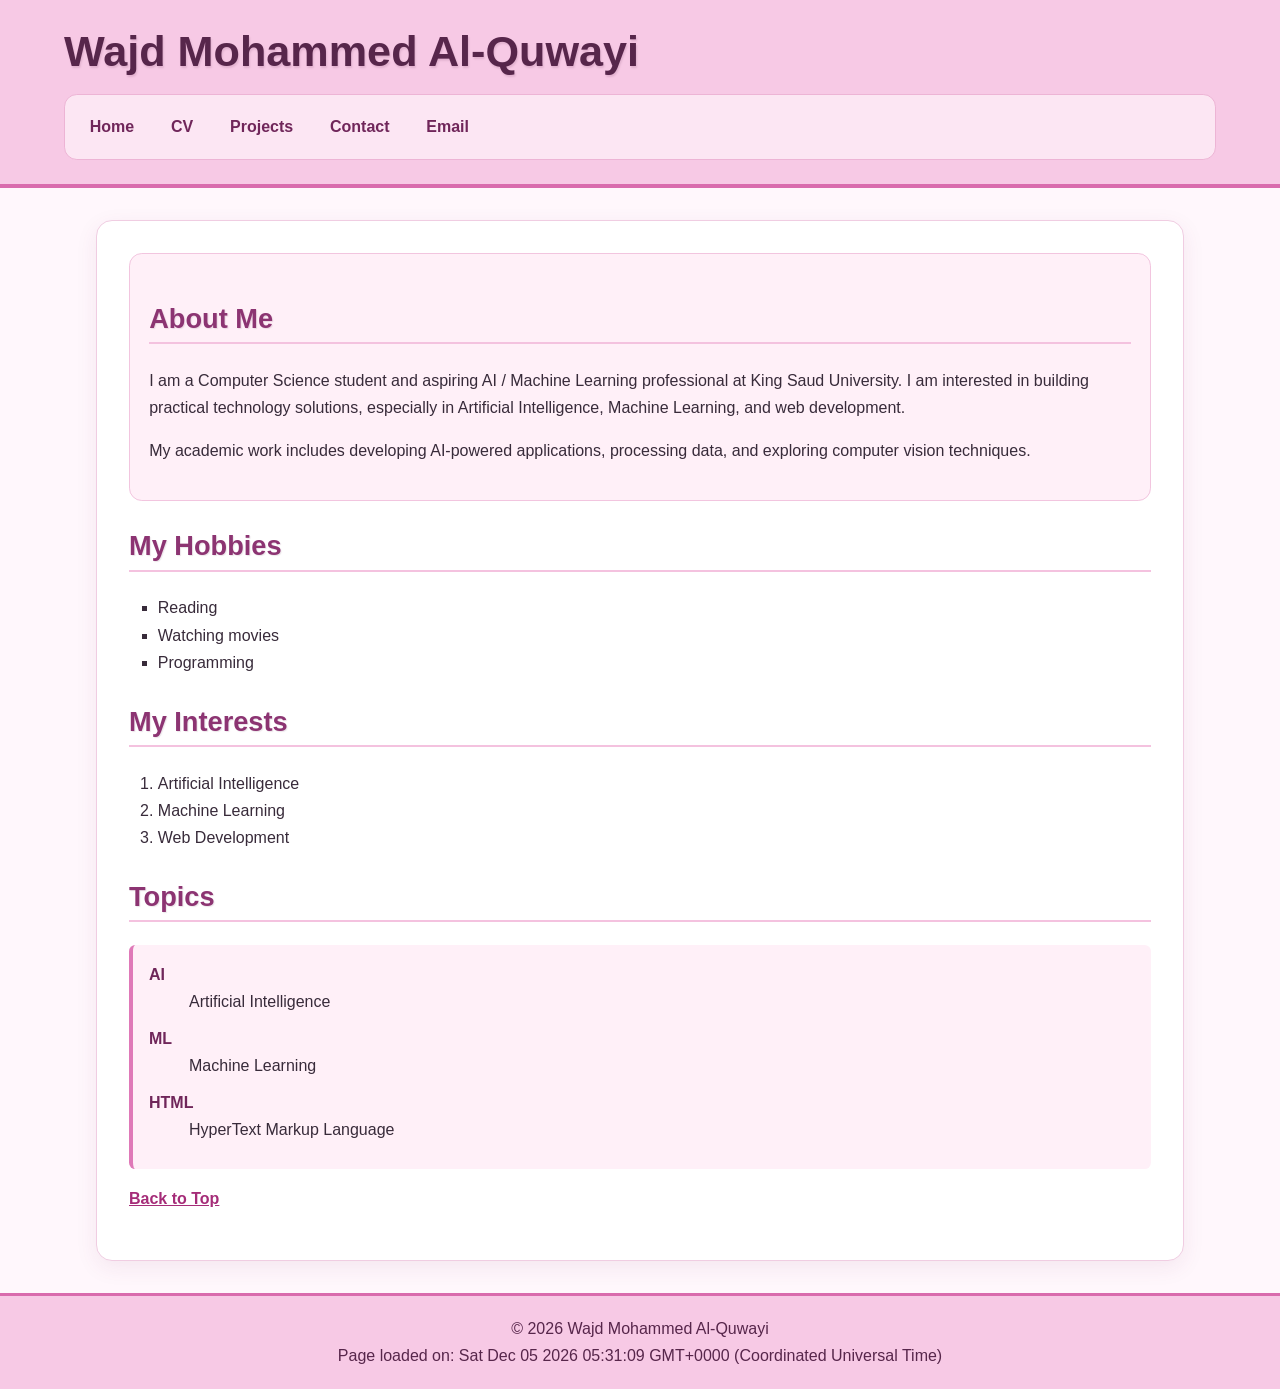
<file: index.html>
<!DOCTYPE html>
<html lang="en">
<head>
    <meta charset="UTF-8">
    <meta name="viewport" content="width=device-width, initial-scale=1.0">
    <title>Home | Wajd Mohammed Al-Quwayi</title>
    <link rel="stylesheet" href="styles.css">
</head>
<body id="top" onload="addLoadedMessage()">
<header>
    <h1>Wajd Mohammed Al-Quwayi</h1>
    <nav role="navigation" aria-label="Main navigation">
        <a href="index.html">Home</a>
        <a href="cv.html">CV</a>
        <a href="projects.html">Projects</a>
        <a href="contact.html">Contact</a>
        <a href="email.html">Email</a>
    </nav>
</header>
<main>
    <section id="intro">
        <h2>About Me</h2>
        <p>I am a Computer Science student and aspiring AI / Machine Learning professional at King Saud University. I am interested in building practical technology solutions, especially in Artificial Intelligence, Machine Learning, and web development.</p>
        <p>My academic work includes developing AI-powered applications, processing data, and exploring computer vision techniques.</p>
    </section>

    <section>
        <h2>My Hobbies</h2>
        <ul>
            <li>Reading</li>
            <li>Watching movies</li>
            <li>Programming</li>
        </ul>
    </section>

    <section>
        <h2>My Interests</h2>
        <ol>
            <li>Artificial Intelligence</li>
            <li>Machine Learning</li>
            <li>Web Development</li>
        </ol>
    </section>

    <section>
        <h2>Topics</h2>
        <dl>
            <dt>AI</dt>
            <dd>Artificial Intelligence</dd>
            <dt>ML</dt>
            <dd>Machine Learning</dd>
            <dt>HTML</dt>
            <dd>HyperText Markup Language</dd>
        </dl>
    </section>
    <p><a href="#top">Back to Top</a></p>
</main>
<footer><p>&copy; 2026 Wajd Mohammed Al-Quwayi</p></footer>
<script src="scripts.js"></script>
</body>
</html>
</file>
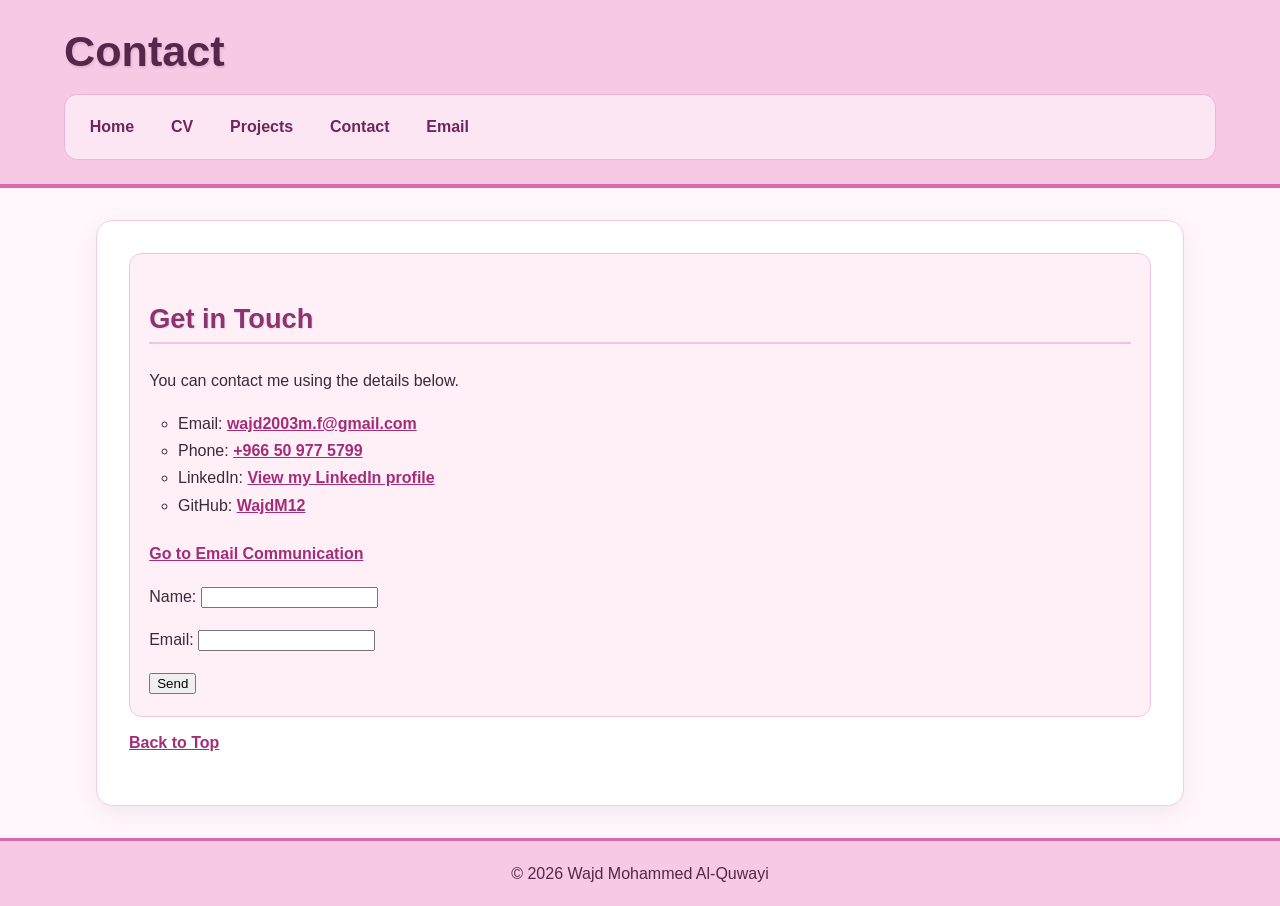
<file: contact.html>
<!DOCTYPE html>
<html lang="en">
<head>
    <meta charset="UTF-8">
    <meta name="viewport" content="width=device-width, initial-scale=1.0">
    <title>Contact | Wajd Mohammed Al-Quwayi</title>
    <link rel="stylesheet" href="styles.css">
</head>
<body id="top">
<header>
    <h1>Contact</h1>
    <nav role="navigation" aria-label="Main navigation">
        <a href="index.html">Home</a>
        <a href="cv.html">CV</a>
        <a href="projects.html">Projects</a>
        <a href="contact.html">Contact</a>
        <a href="email.html">Email</a>
    </nav>
</header>
<main>
    <section id="intro">
        <h2>Get in Touch</h2>
        <p>You can contact me using the details below.</p>
        <ul class="contact-list">
            <li>Email: <a href="mailto:wajd2003m.f@gmail.com">wajd2003m.f@gmail.com</a></li>
            <li>Phone: <a href="tel:+966509775799">+966 50 977 5799</a></li>
            <li>LinkedIn: <a href="https://www.linkedin.com/in/wajd-mohammed-5a086722a?utm_source=share_via&amp;utm_content=profile&amp;utm_medium=member_ios">View my LinkedIn profile</a></li>
            <li>GitHub: <a href="https://github.com/WajdM12">WajdM12</a></li>
        </ul>
        <p><a href="email.html">Go to Email Communication</a></p>
        <form onsubmit="return validateForm()">
            <p><label for="name">Name:</label>
            <input type="text" id="name" name="name"></p>
            <p><label for="email">Email:</label>
            <input type="text" id="email" name="email"></p>
            <button type="submit">Send</button>
        </form>
    </section>
    <p><a href="#top">Back to Top</a></p>
</main>
<footer><p>&copy; 2026 Wajd Mohammed Al-Quwayi</p></footer>
<script src="scripts.js"></script>
</body>
</html>
</file>
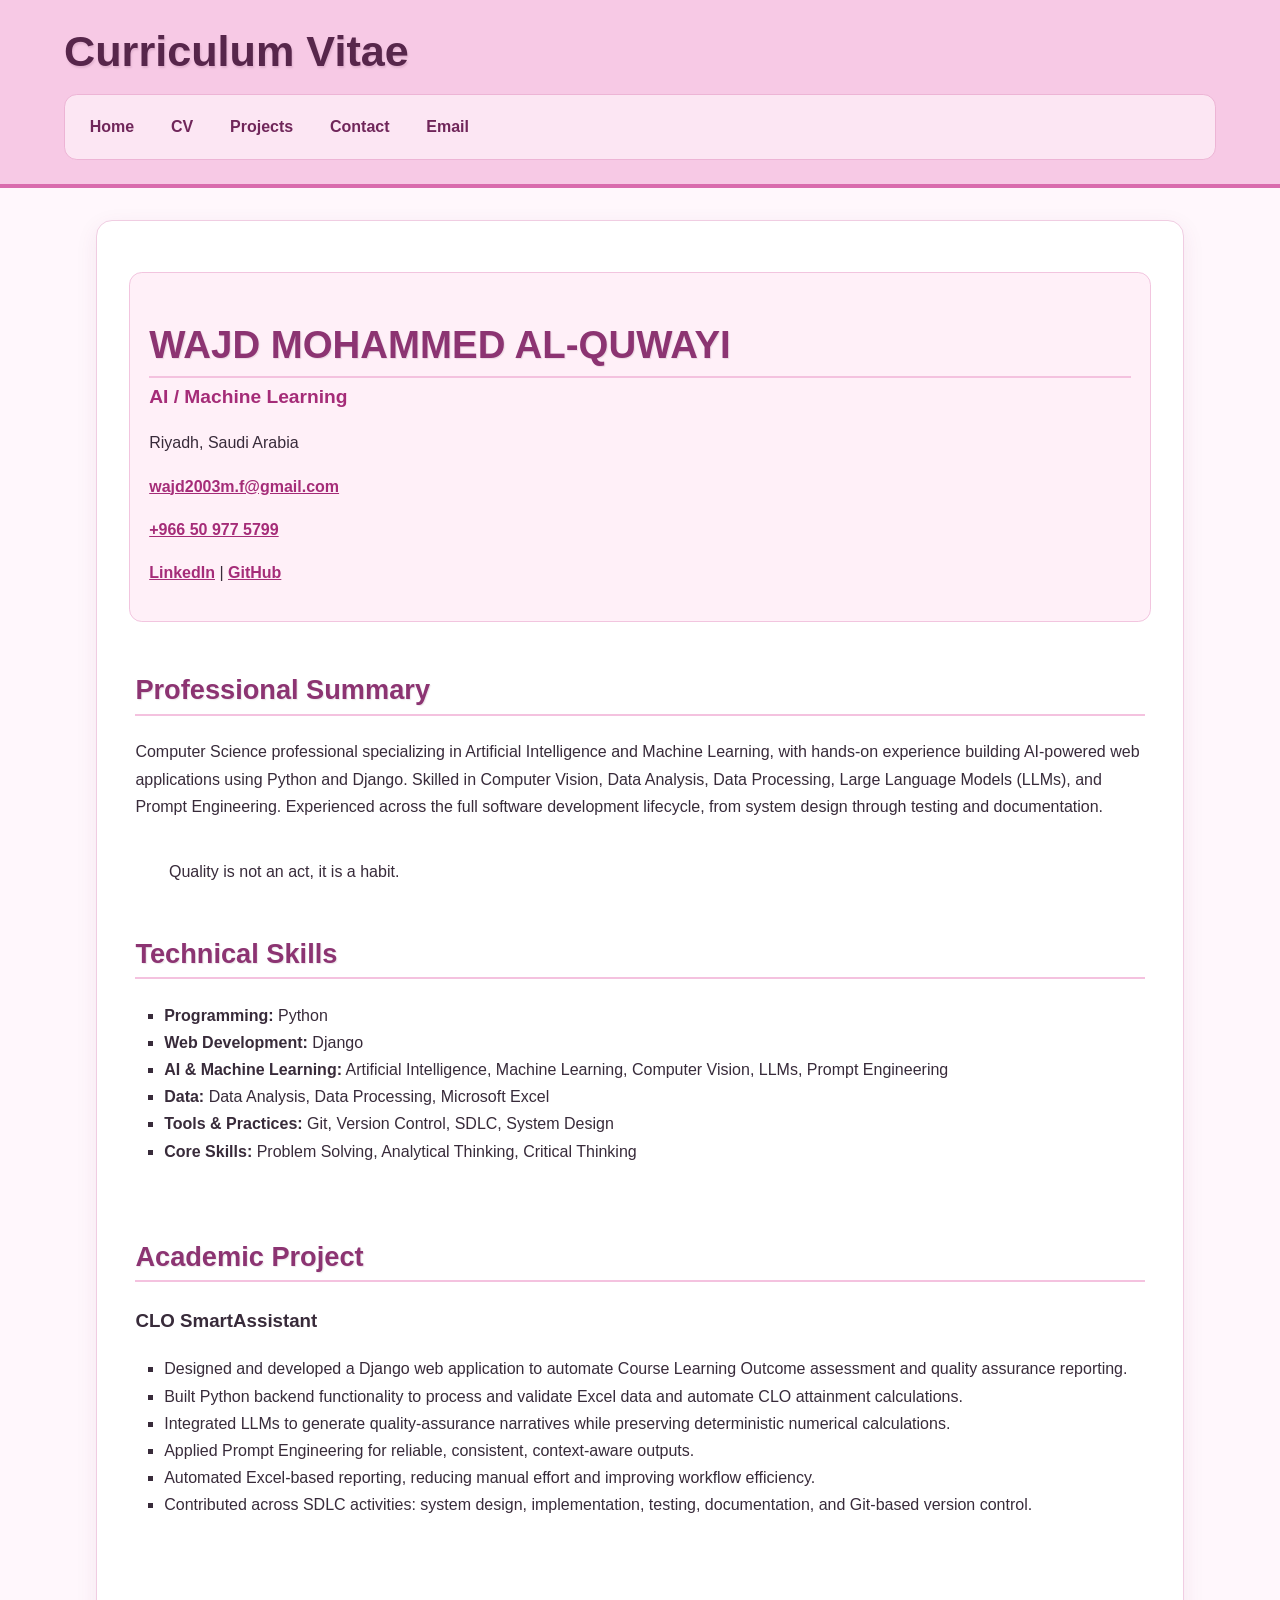
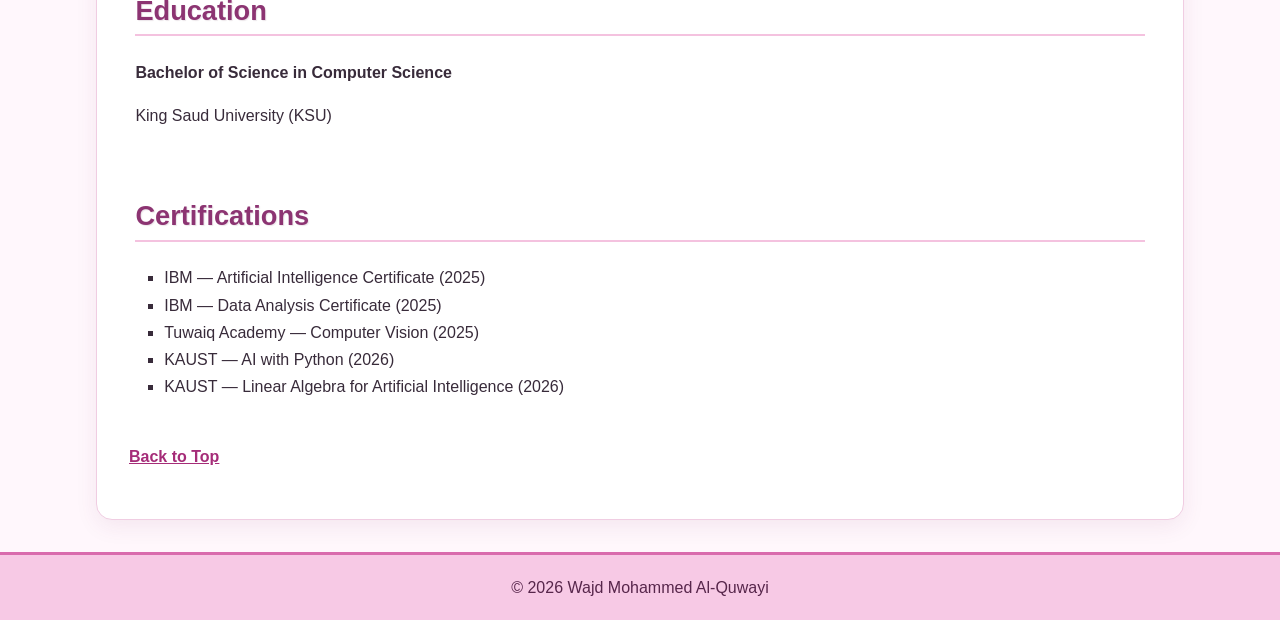
<file: cv.html>
<!DOCTYPE html>
<html lang="en">
<head>
    <meta charset="UTF-8">
    <meta name="viewport" content="width=device-width, initial-scale=1.0">
    <title>CV | Wajd Mohammed Al-Quwayi</title>
    <link rel="stylesheet" href="styles.css">
</head>
<body id="top">
<header>
    <h1>Curriculum Vitae</h1>
    <nav role="navigation" aria-label="Main navigation">
        <a href="index.html">Home</a>
        <a href="cv.html">CV</a>
        <a href="projects.html">Projects</a>
        <a href="contact.html">Contact</a>
        <a href="email.html">Email</a>
    </nav>
</header>
<main>
    <section class="cv-section" id="intro">
        <h2 class="cv-name">Wajd Mohammed Al-Quwayi</h2>
        <p class="cv-role">AI / Machine Learning</p>
        <p>Riyadh, Saudi Arabia</p>
        <p><a href="mailto:wajd2003m.f@gmail.com">wajd2003m.f@gmail.com</a></p>
        <p><a href="tel:+966509775799">+966 50 977 5799</a></p>
        <p><a href="https://www.linkedin.com/in/wajd-mohammed-5a086722a?utm_source=share_via&amp;utm_content=profile&amp;utm_medium=member_ios">LinkedIn</a> | <a href="https://github.com/WajdM12">GitHub</a></p>
    </section>

    <section class="cv-section">
        <h2>Professional Summary</h2>
        <p>Computer Science professional specializing in Artificial Intelligence and Machine Learning, with hands-on experience building AI-powered web applications using Python and Django. Skilled in Computer Vision, Data Analysis, Data Processing, Large Language Models (LLMs), and Prompt Engineering. Experienced across the full software development lifecycle, from system design through testing and documentation.</p>
    </section>

    <blockquote>Quality is not an act, it is a habit.</blockquote>

    <section class="cv-section">
        <h2>Technical Skills</h2>
        <ul>
            <li><strong>Programming:</strong> Python</li>
            <li><strong>Web Development:</strong> Django</li>
            <li><strong>AI &amp; Machine Learning:</strong> Artificial Intelligence, Machine Learning, Computer Vision, LLMs, Prompt Engineering</li>
            <li><strong>Data:</strong> Data Analysis, Data Processing, Microsoft Excel</li>
            <li><strong>Tools &amp; Practices:</strong> Git, Version Control, SDLC, System Design</li>
            <li><strong>Core Skills:</strong> Problem Solving, Analytical Thinking, Critical Thinking</li>
        </ul>
    </section>

    <section class="cv-section">
        <h2>Academic Project</h2>
        <h3>CLO SmartAssistant</h3>
        <ul>
            <li>Designed and developed a Django web application to automate Course Learning Outcome assessment and quality assurance reporting.</li>
            <li>Built Python backend functionality to process and validate Excel data and automate CLO attainment calculations.</li>
            <li>Integrated LLMs to generate quality-assurance narratives while preserving deterministic numerical calculations.</li>
            <li>Applied Prompt Engineering for reliable, consistent, context-aware outputs.</li>
            <li>Automated Excel-based reporting, reducing manual effort and improving workflow efficiency.</li>
            <li>Contributed across SDLC activities: system design, implementation, testing, documentation, and Git-based version control.</li>
        </ul>
    </section>

    <section class="cv-section">
        <h2>Education</h2>
        <p><strong>Bachelor of Science in Computer Science</strong></p>
        <p>King Saud University (KSU)</p>
    </section>

    <section class="cv-section">
        <h2>Certifications</h2>
        <ul>
            <li>IBM — Artificial Intelligence Certificate (2025)</li>
            <li>IBM — Data Analysis Certificate (2025)</li>
            <li>Tuwaiq Academy — Computer Vision (2025)</li>
            <li>KAUST — AI with Python (2026)</li>
            <li>KAUST — Linear Algebra for Artificial Intelligence (2026)</li>
        </ul>
    </section>
    <p><a href="#top">Back to Top</a></p>
</main>
<footer><p>&copy; 2026 Wajd Mohammed Al-Quwayi</p></footer>
<script src="scripts.js"></script>
</body>
</html>
</file>
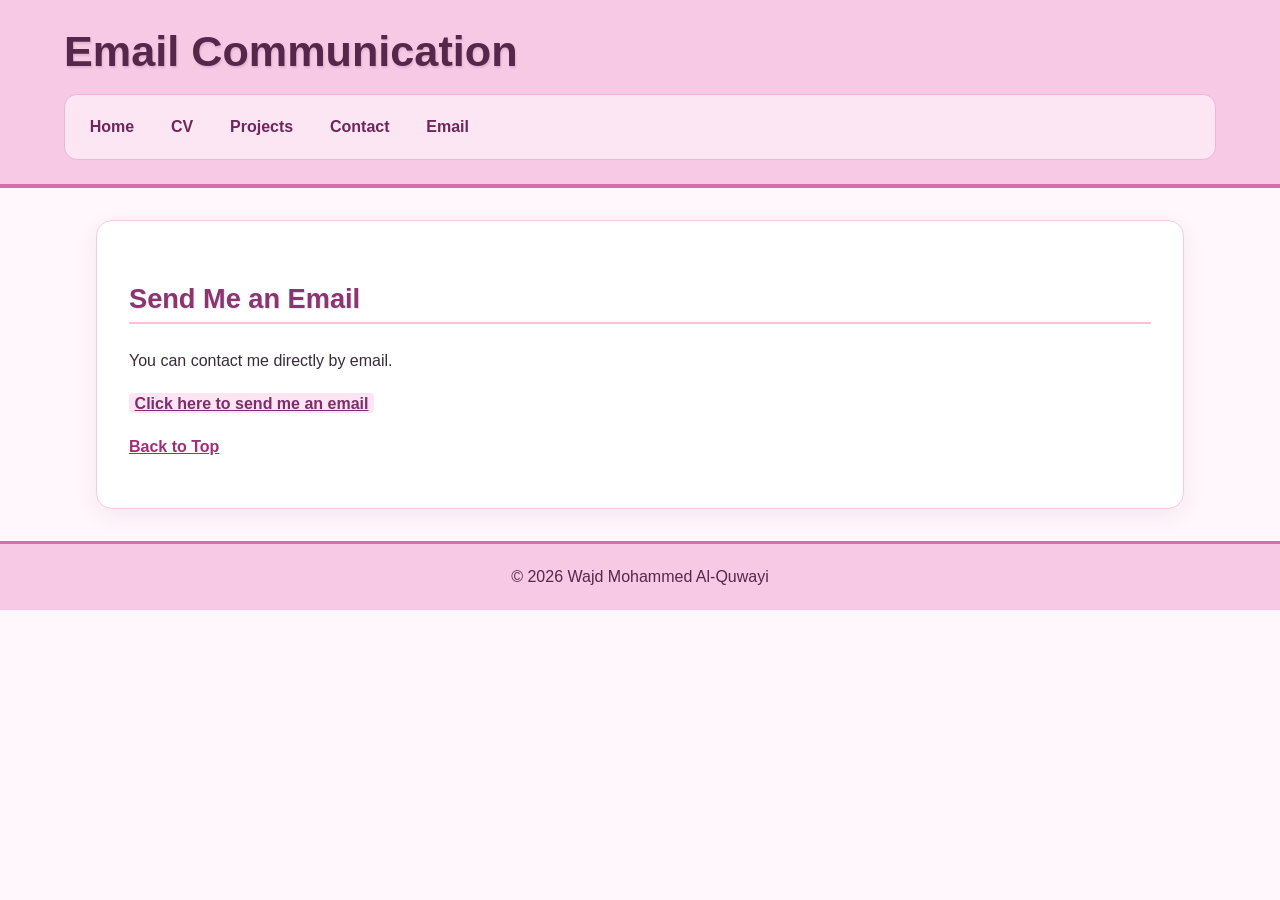
<file: email.html>
<!DOCTYPE html>
<html lang="en">
<head>
    <meta charset="UTF-8">
    <meta name="viewport" content="width=device-width, initial-scale=1.0">
    <title>Email Communication | Wajd Mohammed Al-Quwayi</title>
    <link rel="stylesheet" href="styles.css">
</head>
<body id="top">
<header>
    <h1>Email Communication</h1>
    <nav role="navigation" aria-label="Main navigation">
        <a href="index.html">Home</a>
        <a href="cv.html">CV</a>
        <a href="projects.html">Projects</a>
        <a href="contact.html">Contact</a>
        <a href="email.html">Email</a>
    </nav>
</header>
<main>
    <section>
        <h2>Send Me an Email</h2>
        <p>You can contact me directly by email.</p>
        <p><a class="highlight" href="mailto:wajd2003m.f@gmail.com">Click here to send me an email</a></p>
    </section>
    <p><a href="#top">Back to Top</a></p>
</main>
<footer><p>&copy; 2026 Wajd Mohammed Al-Quwayi</p></footer>
</body>
</html>
</file>
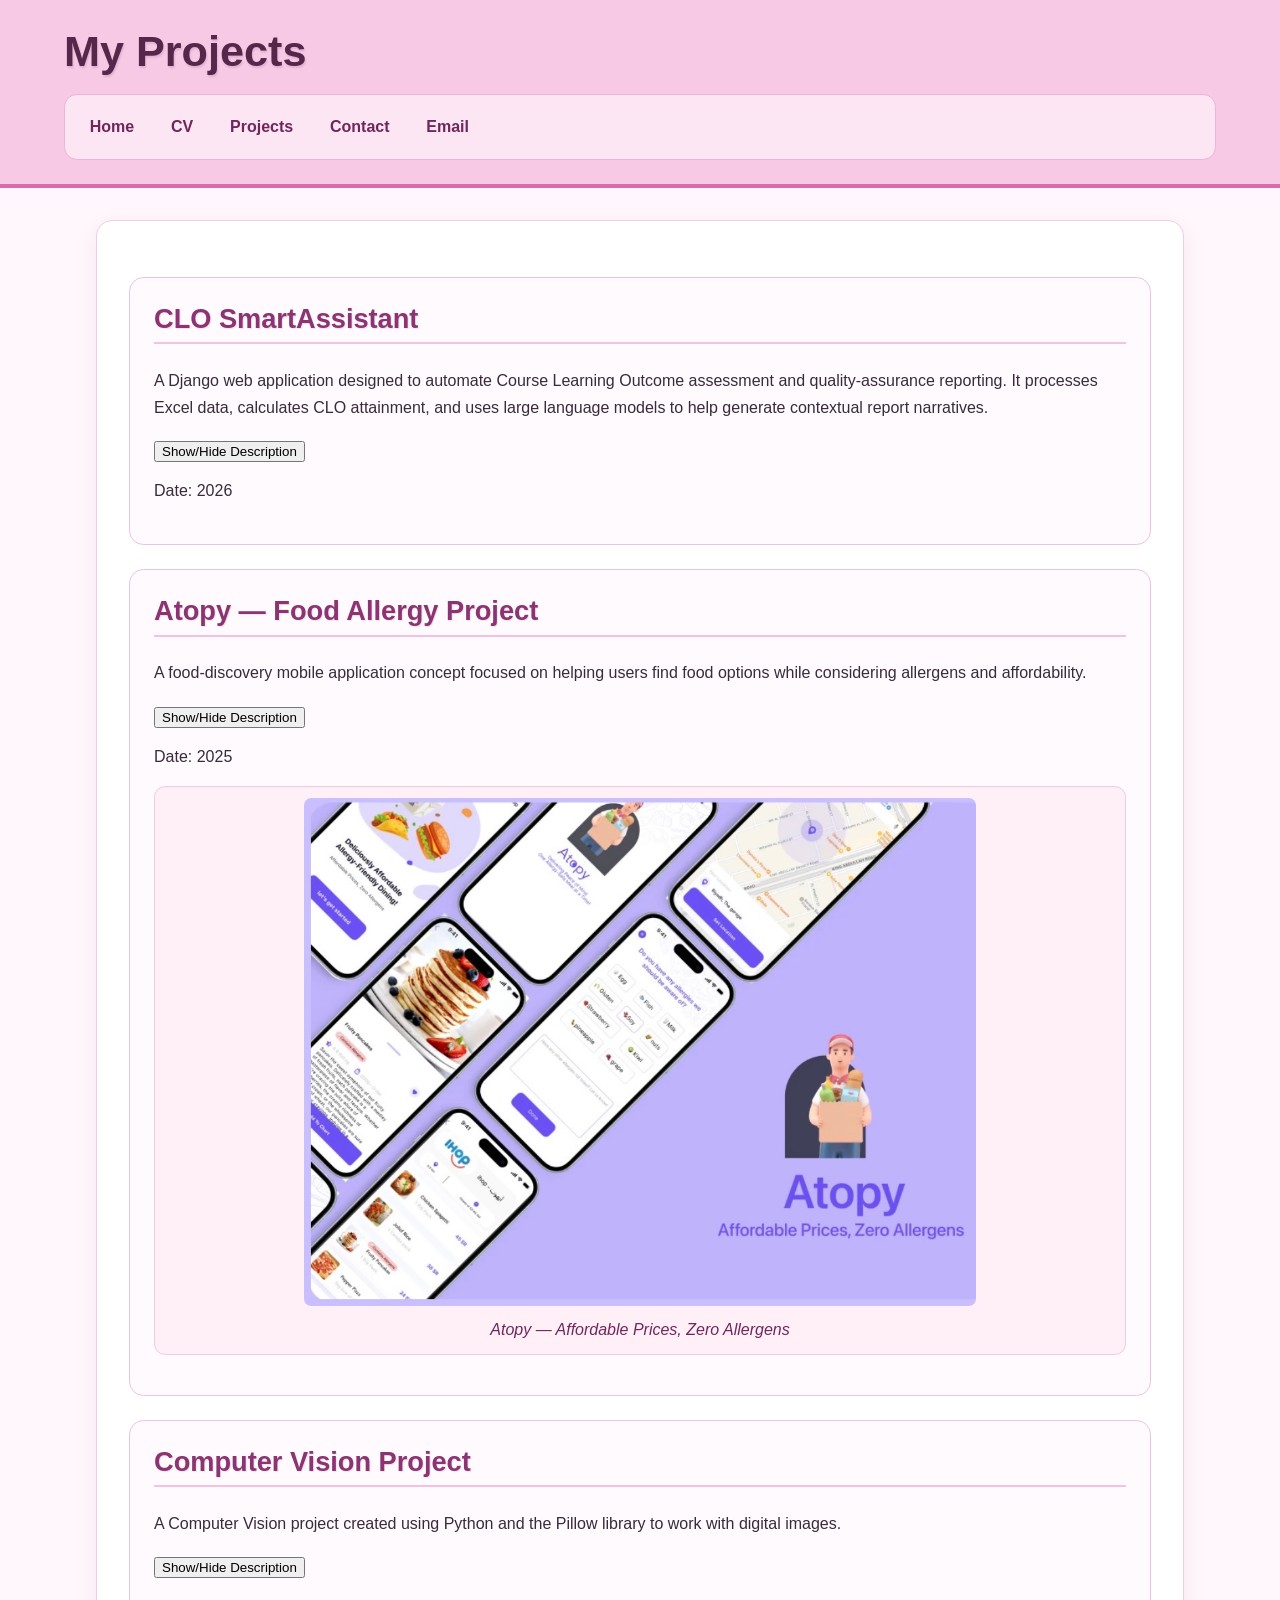
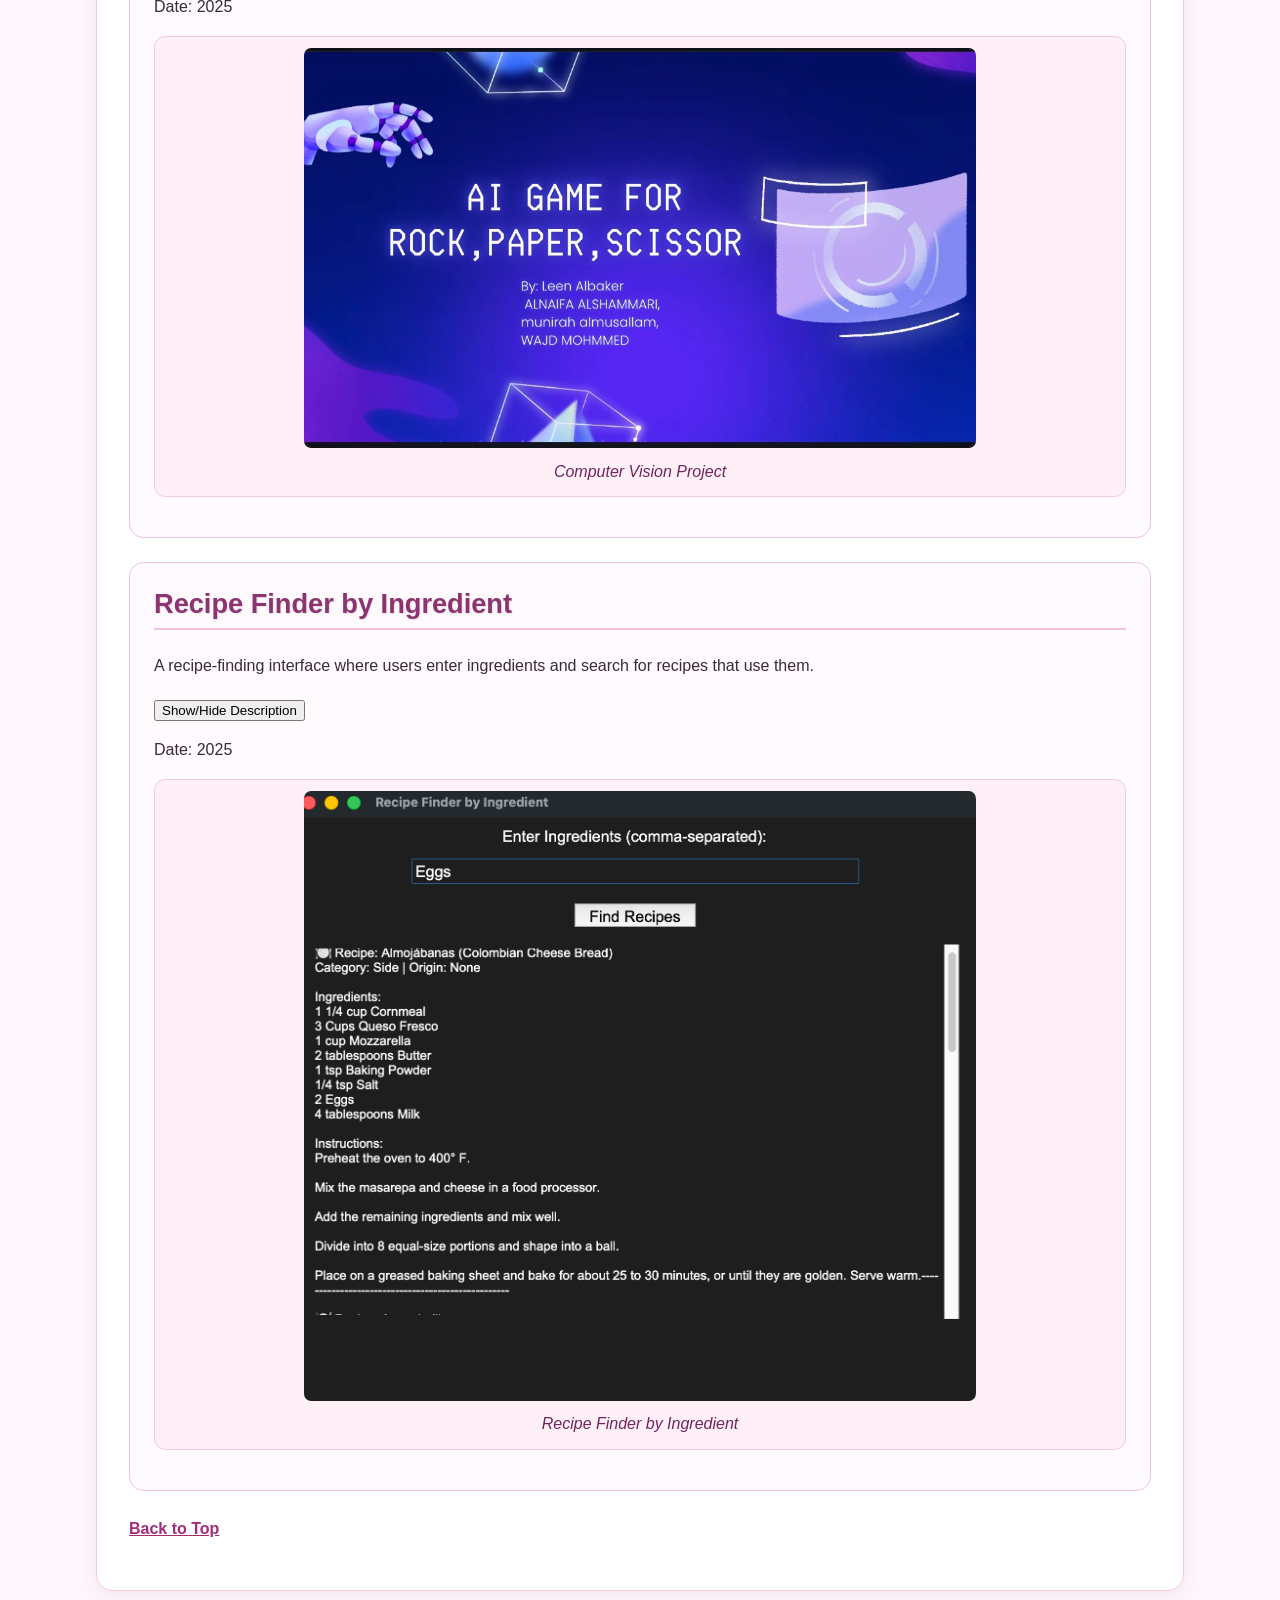
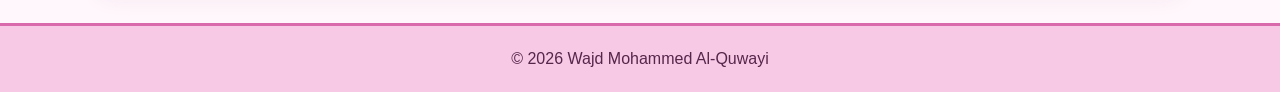
<file: projects.html>
<!DOCTYPE html>
<html lang="en">
<head>
    <meta charset="UTF-8">
    <meta name="viewport" content="width=device-width, initial-scale=1.0">
    <title>Projects | Wajd Mohammed Al-Quwayi</title>
    <link rel="stylesheet" href="styles.css">
</head>
<body id="top">
<header>
    <h1>My Projects</h1>
    <nav role="navigation" aria-label="Main navigation">
        <a href="index.html">Home</a>
        <a href="cv.html">CV</a>
        <a href="projects.html">Projects</a>
        <a href="contact.html">Contact</a>
        <a href="email.html">Email</a>
    </nav>
</header>
<main>
    <article>
        <h2>CLO SmartAssistant</h2>
        <p id="desc-clo">A Django web application designed to automate Course Learning Outcome assessment and quality-assurance reporting. It processes Excel data, calculates CLO attainment, and uses large language models to help generate contextual report narratives.</p>
        <button onclick="toggleDescription('desc-clo')">Show/Hide Description</button>
        <p>Date: <time datetime="2026">2026</time></p>
    </article>

    <article>
        <h2>Atopy — Food Allergy Project</h2>
        <p id="desc-atopy">A food-discovery mobile application concept focused on helping users find food options while considering allergens and affordability.</p>
        <button onclick="toggleDescription('desc-atopy', 'img-atopy')">Show/Hide Description</button>
                <p>Date: <time datetime="2025">2025</time></p>

        <figure id="img-atopy">
            <img src="atopy-food-allergy.jpg" alt="Atopy food allergy application screens" loading="lazy">
            <figcaption>Atopy — Affordable Prices, Zero Allergens</figcaption>
        </figure>
    </article>

    <article>
        <h2>Computer Vision Project</h2>
        <p id="desc-cv">A Computer Vision project created using Python and the Pillow library to work with digital images.</p>
        <button onclick="toggleDescription('desc-cv', 'img-cv')">Show/Hide Description</button>
        <p>Date: <time datetime="2025">2025</time></p>
        <figure id="img-cv">
            <img src="computer-vision.jpg" alt="AI game for rock, paper, scissors project presentation" loading="lazy">
            <figcaption>Computer Vision Project</figcaption>
        </figure>
    </article>

    <article>
        <h2>Recipe Finder by Ingredient</h2>
        <p id="desc-recipe">A recipe-finding interface where users enter ingredients and search for recipes that use them.</p>
        <button onclick="toggleDescription('desc-recipe', 'img-recipe')">Show/Hide Description</button>
                <p>Date: <time datetime="2025">2025</time></p>

        <figure id="img-recipe">
            <img src="recipe-finder.png" alt="Recipe Finder by Ingredient interface showing an ingredient search and recipe details" loading="lazy">
            <figcaption>Recipe Finder by Ingredient</figcaption>
        </figure>
    </article>
    <p><a href="#top">Back to Top</a></p>
</main>
<footer><p>&copy; 2026 Wajd Mohammed Al-Quwayi</p></footer>
<script src="scripts.js"></script>
</body>
</html>
</file>
<file: styles.css>
/* CSC457 HW3 — external stylesheet */
* {
    box-sizing: border-box;
}

body {
    margin: 0;
    padding: 0;
    background-color: #fff7fc;
    color: #382b3a;
    font-family: "Trebuchet MS", Arial, sans-serif;
    font-size: 1rem;
    line-height: 1.7;
}

header {
    background-color: #f7c9e5;
    border-bottom: 0.25rem solid #d96bad;
    padding: 1.5rem 5vw;
}

header h1 {
    margin: 0 0 1rem;
    color: #57264b;
    font-size: clamp(1.8rem, 4vw, 2.7rem);
    font-weight: 700;
    text-shadow: 1px 2px 2px rgba(102, 38, 82, 0.15);
    text-transform: capitalize;
}

nav {
    display: flex;
    flex-wrap: wrap;
    gap: 0.6rem;
    background-color: #fce6f3;
    padding: 0.7rem;
    border: 1px solid #edb4d5;
    border-radius: 0.8rem;
}

nav a {
    display: inline-block;
    color: #70265a;
    font-weight: 700;
    text-decoration: none;
    padding: 0.45rem 0.85rem;
    border-radius: 0.5rem;
}

nav a:hover,
nav a:focus {
    background-color: #d95ca6;
    color: #ffffff;
}

main {
    width: min(92%, 68rem);
    margin: 2rem auto;
    padding: clamp(1rem, 3vw, 2rem);
    background-color: #ffffff;
    border: 1px solid #f0cde2;
    border-radius: 1rem;
    box-shadow: 0 0.4rem 1.4rem rgba(111, 44, 88, 0.08);
}

h1, h2 {
    color: #8c3472;
    line-height: 1.25;
    text-shadow: 1px 1px 1px rgba(92, 40, 78, 0.12);
}

h2 {
    margin-top: 1.8rem;
    padding-bottom: 0.4rem;
    border-bottom: 2px solid #f4c2df;
    font-size: clamp(1.25rem, 2.5vw, 1.7rem);
}

p {
    margin: 0.8rem 0 1rem;
    font-size: 1rem;
}

ul, ol {
    padding-left: 1.8rem;
    margin: 0.7rem 0 1.3rem;
    list-style-position: outside;
}

ul {
    list-style-type: square;
}

ol {
    list-style-type: decimal;
}

dl {
    margin: 1rem 0;
    padding: 1rem;
    background-color: #fff0f8;
    border-left: 0.25rem solid #df79b8;
    border-radius: 0.4rem;
}

dt {
    color: #70265a;
    font-weight: 700;
}

dd {
    margin-bottom: 0.6rem;
}

a {
    color: #a52c78;
    font-weight: 600;
}

a:hover,
a:focus {
    color: #6d1f55;
    text-decoration: underline;
}

#intro {
    background-color: #fff0f8;
    padding: 1.2rem;
    border: 1px solid #f2c5df;
    border-radius: 0.8rem;
}

.highlight {
    color: #7c2e68;
    background-color: #ffe4f3;
    padding: 0.1rem 0.35rem;
    border-radius: 0.25rem;
    font-weight: 700;
}

article {
    margin: 1.5rem 0;
    padding: clamp(1rem, 2.5vw, 1.5rem);
    border: 1px solid #edc3dd;
    border-radius: 0.9rem;
    background-color: #fffafd;
}

article h2 {
    margin-top: 0;
}

figure {
    margin: 1rem 0;
    padding: 0.7rem;
    background-color: #fff0f8;
    border: 1px solid #f1c9e0;
    border-radius: 0.7rem;
}

figure img {
    display: block;
    width: 100%;
    max-width: 42rem;
    height: auto;
    margin: 0 auto;
    border-radius: 0.45rem;
}

figcaption {
    padding-top: 0.6rem;
    color: #70265a;
    text-align: center;
    font-style: italic;
}

.cv-section {
    margin: 1.2rem 0;
    padding: 0.2rem 0.4rem;
}

.cv-name {
    margin-bottom: 0.2rem;
    font-size: clamp(1.7rem, 4vw, 2.4rem);
    text-transform: uppercase;
}

.cv-role {
    margin-top: 0;
    color: #a52c78;
    font-size: 1.2rem;
    font-weight: 700;
}

.contact-list {
    list-style-type: circle;
}

footer {
    margin-top: 2rem;
    padding: 1.2rem 5vw;
    background-color: #f7c9e5;
    color: #57264b;
    text-align: center;
    border-top: 0.2rem solid #d96bad;
}

footer p {
    margin: 0;
}

hr {
    border: 0;
    border-top: 1px solid #edc3dd;
    margin: 1.5rem 0;
}

@media (max-width: 38rem) {
    header {
        padding: 1.2rem 4vw;
    }

    nav {
        flex-direction: column;
        gap: 0.2rem;
    }

    nav a {
        width: 100%;
    }

    main {
        width: 94%;
        margin: 1rem auto;
        padding: 1rem;
    }
}
</file>
